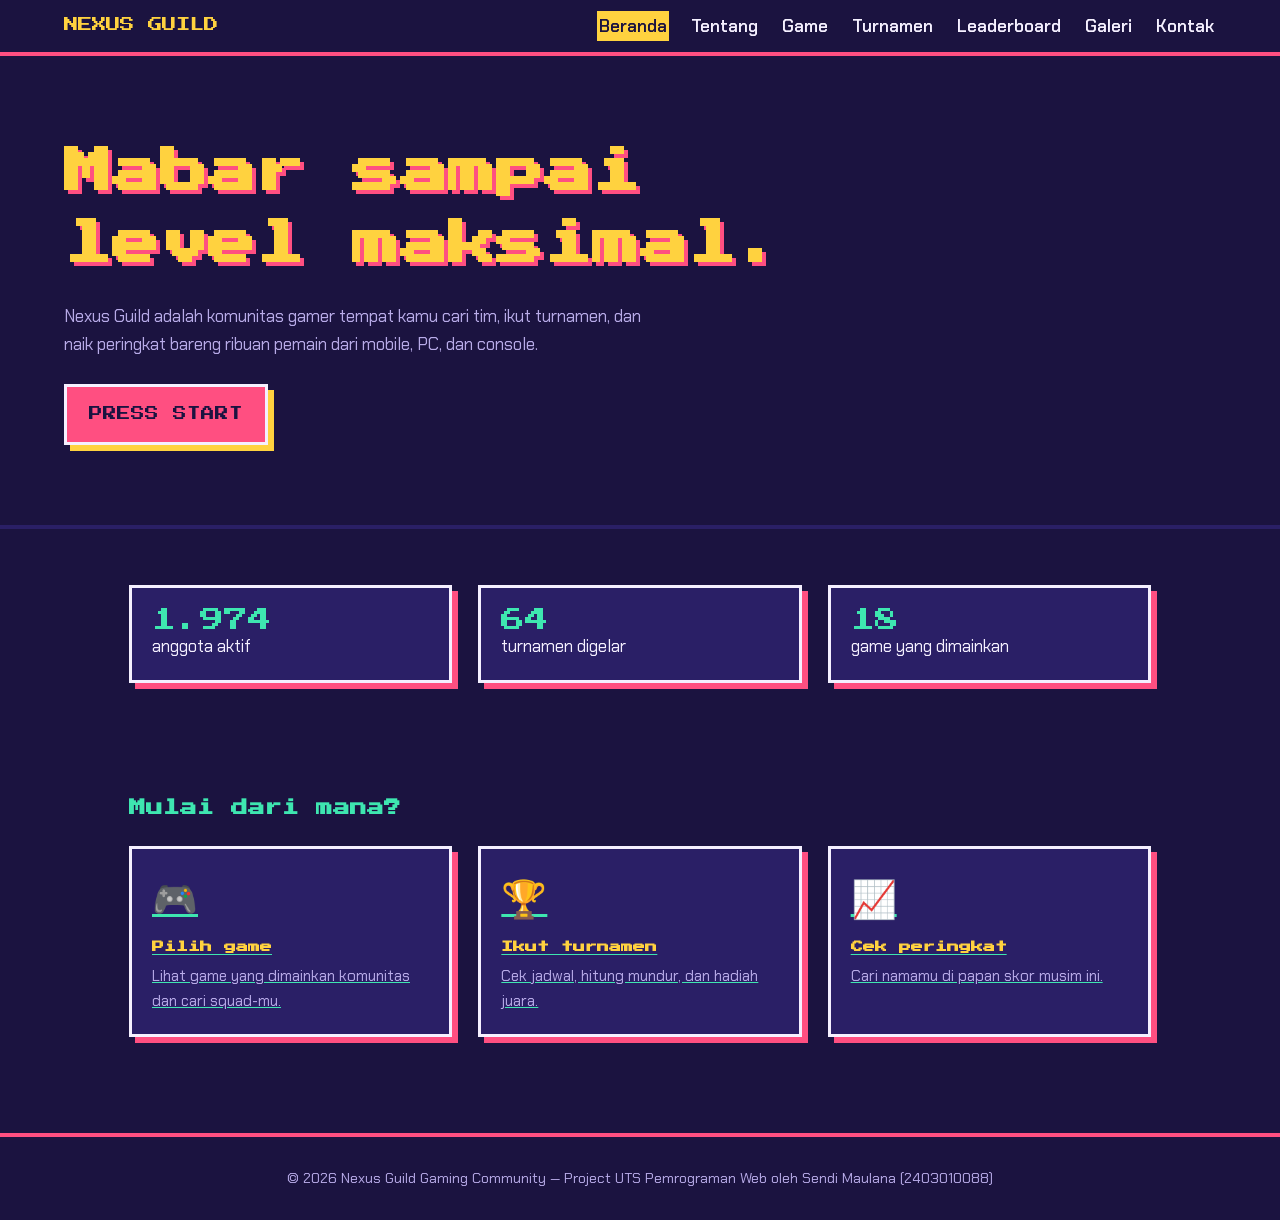
<file: index.html>
<!DOCTYPE html>
<html lang="id">
<head>
  <meta charset="UTF-8">
  <meta name="viewport" content="width=device-width, initial-scale=1">
  <meta name="description" content="Nexus Guild adalah komunitas gamer untuk mencari tim, mengikuti turnamen, dan naik peringkat di game mobile, PC, dan console.">
  <title>Beranda | Nexus Guild</title>
  <link rel="stylesheet" href="style.css">
  <link href="https://fonts.googleapis.com/css2?family=Chakra+Petch:wght@500;700&family=Press+Start+2P&display=swap" rel="stylesheet">
  <script src="script.js" defer></script>
</head>
<body>
  <a class="sendi_skip" href="#sendi_main">Lewati ke konten utama</a>
  <header id="sendi_header"></header>

  <main id="sendi_main">
    <section class="sendi_hero">
        <video class="sendi_hero_video" autoplay muted loop playsinline preload="auto">
            <source src="image/hero.mp4" type="video/mp4">
        </video>
      <h1>Mabar sampai<br>level maksimal.</h1>
      <p>Nexus Guild adalah komunitas gamer tempat kamu cari tim, ikut turnamen, dan naik peringkat bareng ribuan pemain dari mobile, PC, dan console.</p>
      <a class="sendi_start sendi_blink" href="kontak.html">PRESS START</a>
    </section>

    <section class="sendi_section">
      <div class="sendi_grid">
        <div class="sendi_card sendi_stat"><strong data-target="2480">2.480</strong>anggota aktif</div>
        <div class="sendi_card sendi_stat"><strong data-target="64">64</strong>turnamen digelar</div>
        <div class="sendi_card sendi_stat"><strong data-target="18">18</strong>game yang dimainkan</div>
      </div>
    </section>

    <section class="sendi_section">
      <h2>Mulai dari mana?</h2>
      <div class="sendi_grid">
        <a class="sendi_card" href="game.html">
          <div class="sendi_ico">🎮</div>
          <h3>Pilih game</h3>
          <p>Lihat game yang dimainkan komunitas dan cari squad-mu.</p>
        </a>
        <a class="sendi_card" href="turnamen.html">
          <div class="sendi_ico">🏆</div>
          <h3>Ikut turnamen</h3>
          <p>Cek jadwal, hitung mundur, dan hadiah juara.</p>
        </a>
        <a class="sendi_card" href="leaderboard.html">
          <div class="sendi_ico">📈</div>
          <h3>Cek peringkat</h3>
          <p>Cari namamu di papan skor musim ini.</p>
        </a>
      </div>
    </section>
  </main>

  <footer id="sendi_footer"></footer>
</body>
</html>
</file>
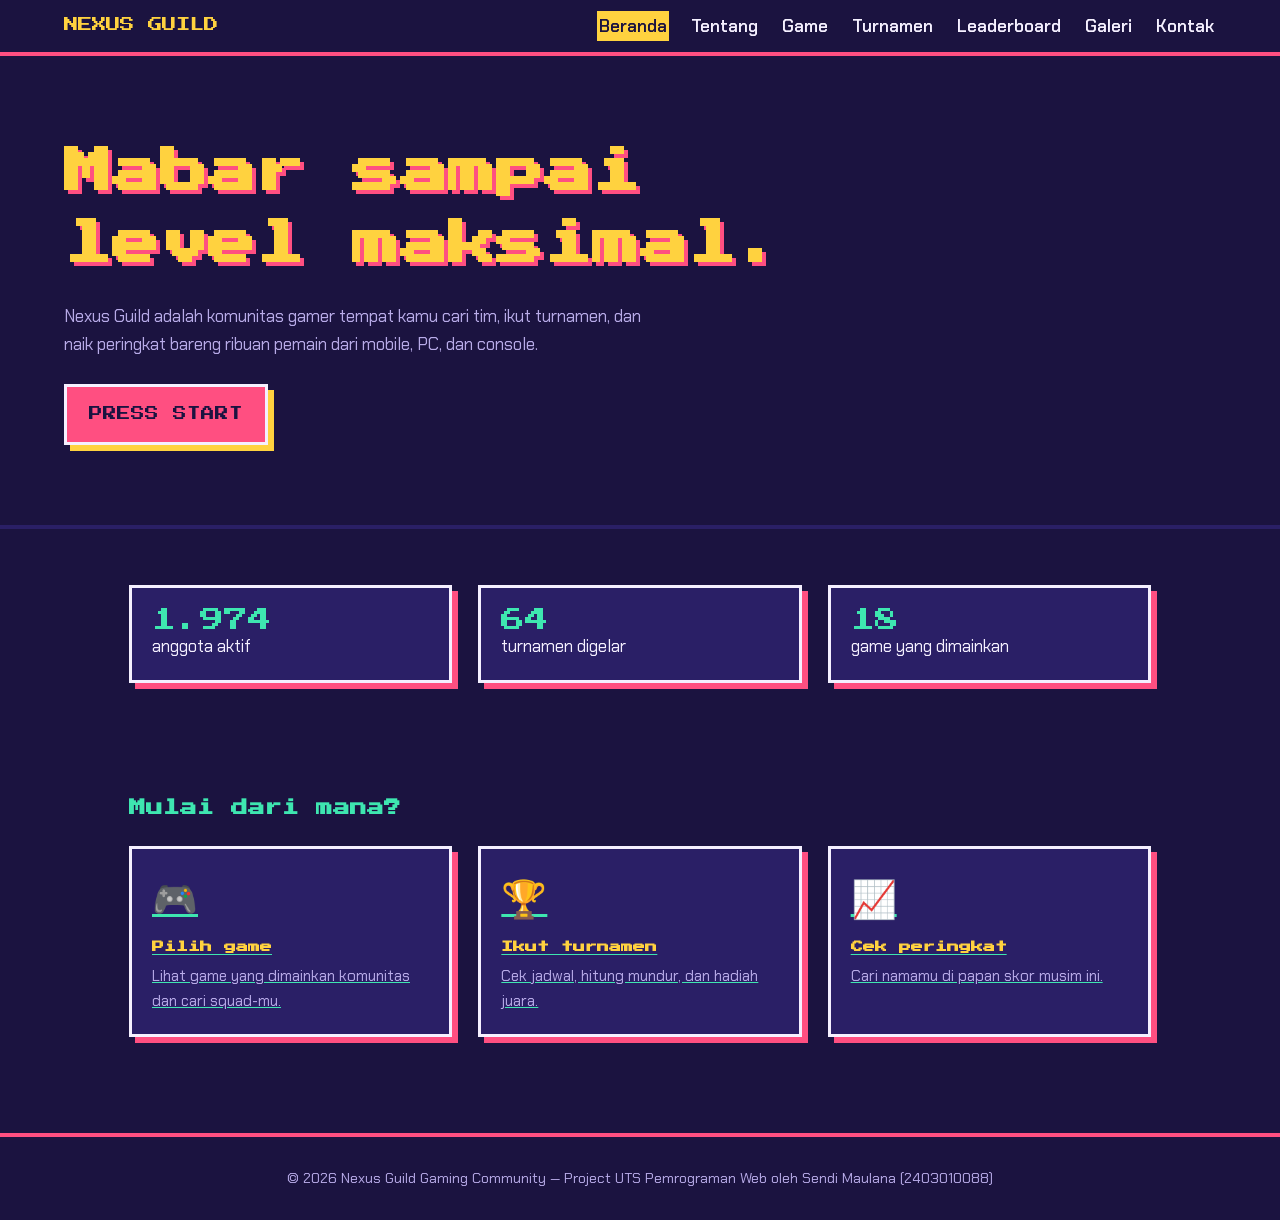
<file: nexus_guild/index.html>
<!DOCTYPE html>
<html lang="id">
<head>
  <meta charset="UTF-8">
  <meta name="viewport" content="width=device-width, initial-scale=1">
  <meta name="description" content="Nexus Guild adalah komunitas gamer untuk mencari tim, mengikuti turnamen, dan naik peringkat di game mobile, PC, dan console.">
  <title>Beranda | Nexus Guild</title>
  <link rel="stylesheet" href="style.css">
  <link href="https://fonts.googleapis.com/css2?family=Chakra+Petch:wght@500;700&family=Press+Start+2P&display=swap" rel="stylesheet">
  <script src="script.js" defer></script>
</head>
<body>
  <a class="sendi_skip" href="#sendi_main">Lewati ke konten utama</a>
  <header id="sendi_header"></header>

  <main id="sendi_main">
    <section class="sendi_hero">
        <video class="sendi_hero_video" autoplay muted loop playsinline preload="auto">
            <source src="../image/hero.mp4" type="video/mp4">
        </video>
      <h1>Mabar sampai<br>level maksimal.</h1>
      <p>Nexus Guild adalah komunitas gamer tempat kamu cari tim, ikut turnamen, dan naik peringkat bareng ribuan pemain dari mobile, PC, dan console.</p>
      <a class="sendi_start sendi_blink" href="kontak.html">PRESS START</a>
    </section>

    <section class="sendi_section">
      <div class="sendi_grid">
        <div class="sendi_card sendi_stat"><strong data-target="2480">2.480</strong>anggota aktif</div>
        <div class="sendi_card sendi_stat"><strong data-target="64">64</strong>turnamen digelar</div>
        <div class="sendi_card sendi_stat"><strong data-target="18">18</strong>game yang dimainkan</div>
      </div>
    </section>

    <section class="sendi_section">
      <h2>Mulai dari mana?</h2>
      <div class="sendi_grid">
        <a class="sendi_card" href="game.html">
          <div class="sendi_ico">🎮</div>
          <h3>Pilih game</h3>
          <p>Lihat game yang dimainkan komunitas dan cari squad-mu.</p>
        </a>
        <a class="sendi_card" href="turnamen.html">
          <div class="sendi_ico">🏆</div>
          <h3>Ikut turnamen</h3>
          <p>Cek jadwal, hitung mundur, dan hadiah juara.</p>
        </a>
        <a class="sendi_card" href="leaderboard.html">
          <div class="sendi_ico">📈</div>
          <h3>Cek peringkat</h3>
          <p>Cari namamu di papan skor musim ini.</p>
        </a>
      </div>
    </section>
  </main>

  <footer id="sendi_footer"></footer>
</body>
</html>
</file>
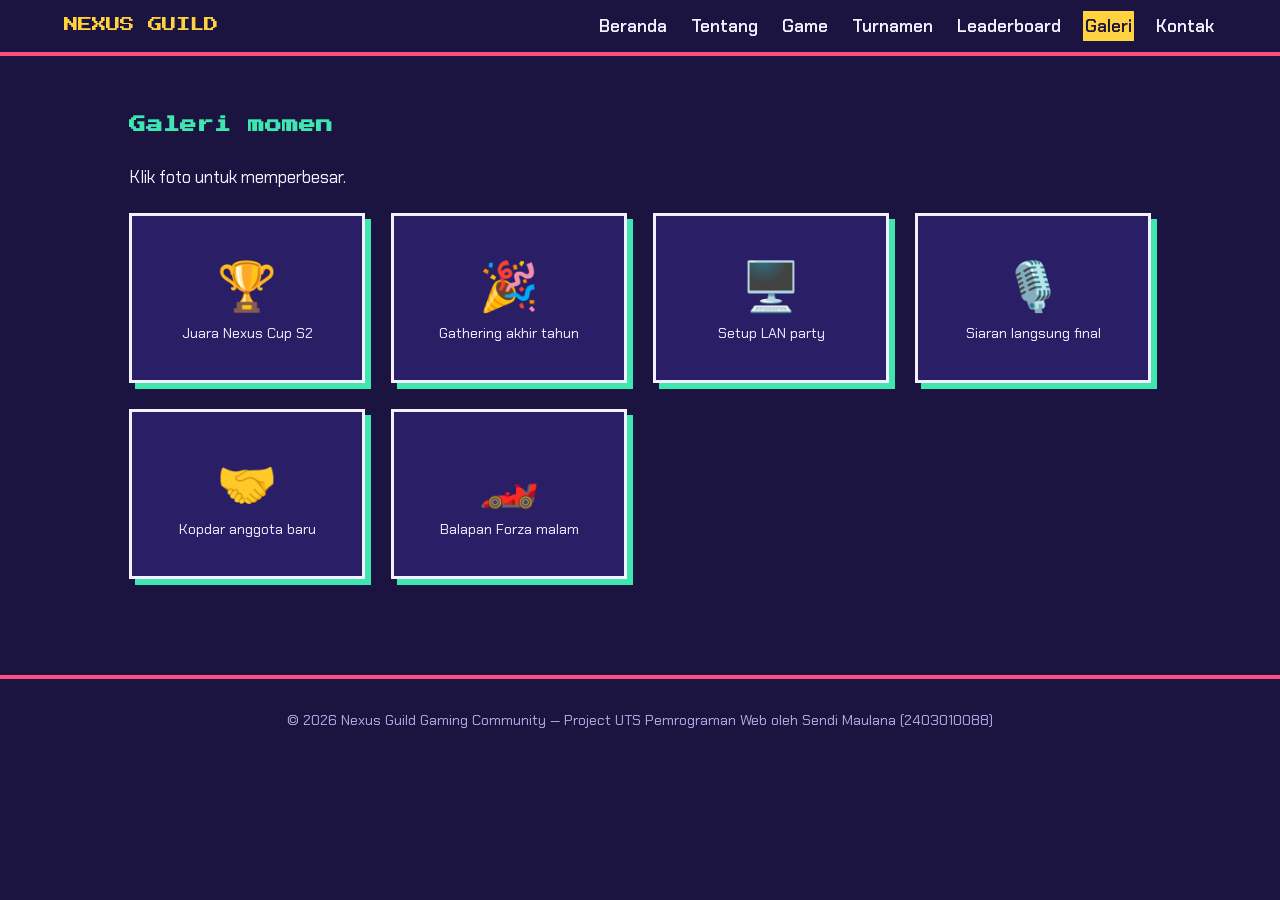
<file: galeri.html>
<!DOCTYPE html>
<html lang="id">
<head>
  <meta charset="UTF-8">
  <meta name="viewport" content="width=device-width, initial-scale=1">
  <meta name="description" content="Galeri momen Nexus Guild: juara Nexus Cup, gathering, LAN party, siaran langsung final, dan kopdar anggota.">
  <title>Galeri | Nexus Guild</title>
  <link rel="stylesheet" href="style.css">
  <link href="https://fonts.googleapis.com/css2?family=Chakra+Petch:wght@500;700&family=Press+Start+2P&display=swap" rel="stylesheet">
  <script src="script.js" defer></script>
</head>
<body>
  <a class="sendi_skip" href="#sendi_main">Lewati ke konten utama</a>
  <header id="sendi_header"></header>

  <main id="sendi_main">
    <section class="sendi_section">
      <h1>Galeri momen</h1>
      <p style="margin-bottom:22px">Klik foto untuk memperbesar.</p>

      <div class="sendi_grid">
        <button class="sendi_tile" type="button">🏆<small>Juara Nexus Cup S2</small></button>
        <button class="sendi_tile" type="button">🎉<small>Gathering akhir tahun</small></button>
        <button class="sendi_tile" type="button">🖥️<small>Setup LAN party</small></button>
        <button class="sendi_tile" type="button">🎙️<small>Siaran langsung final</small></button>
        <button class="sendi_tile" type="button">🤝<small>Kopdar anggota baru</small></button>
        <button class="sendi_tile" type="button">🏎️<small>Balapan Forza malam</small></button>
      </div>
    </section>

    <div id="sendi_lightbox" role="dialog" aria-modal="true" aria-label="Pratinjau foto" aria-hidden="true" tabindex="-1"></div>
  </main>

  <footer id="sendi_footer"></footer>
</body>
</html>
</file>
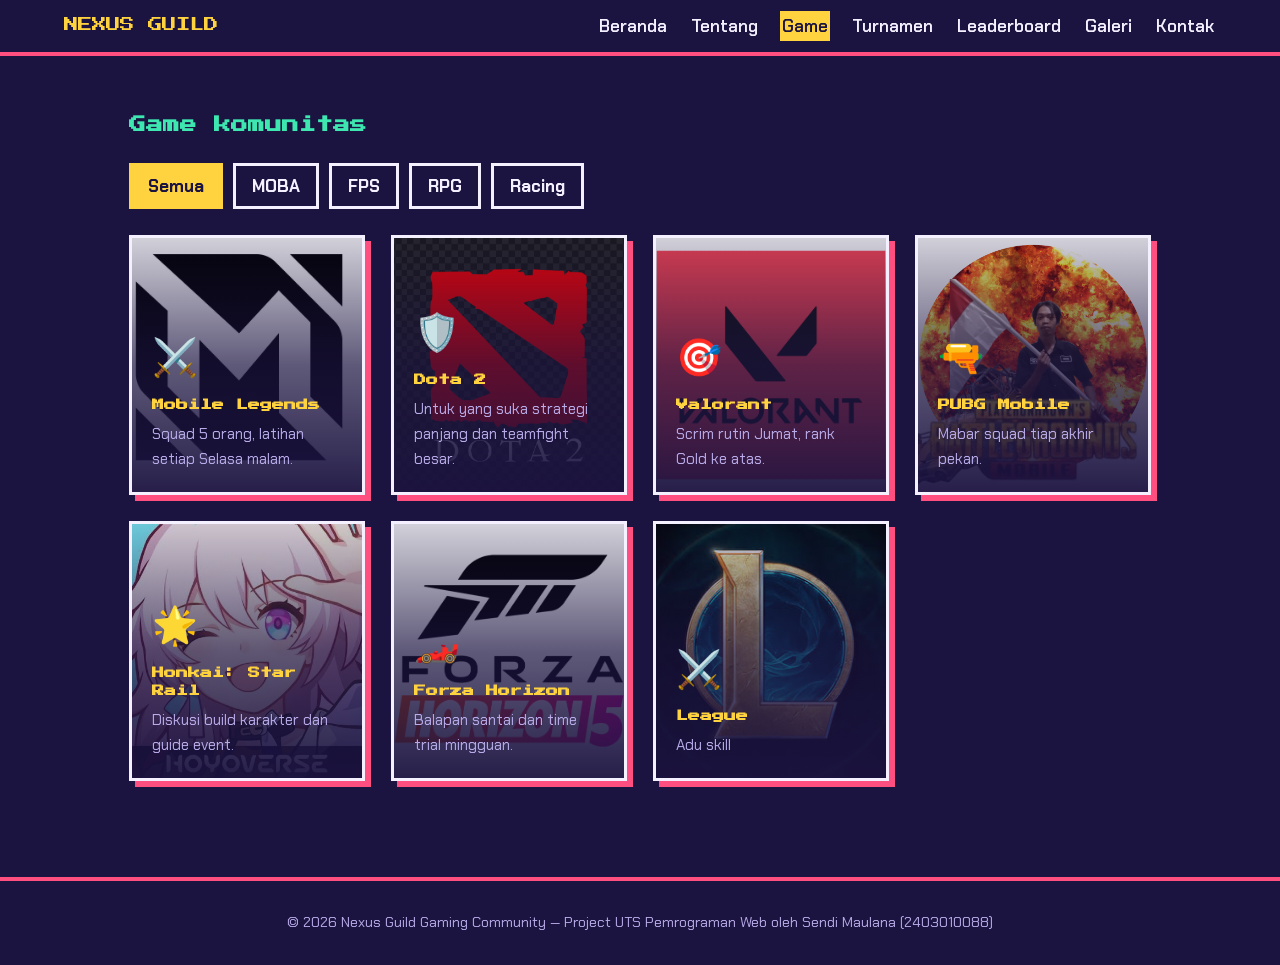
<file: game.html>
<!DOCTYPE html>
<html lang="id">
<head>
  <meta charset="UTF-8">
  <meta name="viewport" content="width=device-width, initial-scale=1">
  <meta name="description" content="Daftar game komunitas Nexus Guild: Mobile Legends, Dota 2, Valorant, PUBG Mobile, Honkai: Star Rail, dan Forza Horizon.">
  <title>Game | Nexus Guild</title>
  <link rel="stylesheet" href="style.css">
  <link href="https://fonts.googleapis.com/css2?family=Chakra+Petch:wght@500;700&family=Press+Start+2P&display=swap" rel="stylesheet">
  <script src="script.js" defer></script>
</head>
<body>
  <a class="sendi_skip" href="#sendi_main">Lewati ke konten utama</a>
  <header id="sendi_header"></header>

  <main id="sendi_main">
    <section class="sendi_section">
      <h1>Game komunitas</h1>

      <div class="sendi_filter" role="group" aria-label="Filter genre game">
        <button class="sendi_fbtn sendi_on" type="button" data-f="all" aria-pressed="true">Semua</button>
        <button class="sendi_fbtn" type="button" data-f="MOBA" aria-pressed="false">MOBA</button>
        <button class="sendi_fbtn" type="button" data-f="FPS" aria-pressed="false">FPS</button>
        <button class="sendi_fbtn" type="button" data-f="RPG" aria-pressed="false">RPG</button>
        <button class="sendi_fbtn" type="button" data-f="Racing" aria-pressed="false">Racing</button>
      </div>

      <div class="sendi_grid">
        <div class="sendi_card sendi_photo" data-genre="MOBA" style="--photo: url('image/mobile-legends.jpg')">
          <div class="sendi_ico">⚔️</div>
          <h3>Mobile Legends</h3>
          <p>Squad 5 orang, latihan setiap Selasa malam.</p>
        </div>
        <div class="sendi_card sendi_photo" data-genre="MOBA" style="--photo: url('image/DOTA2.png')">
          <div class="sendi_ico">🛡️</div>
          <h3>Dota 2</h3>
          <p>Untuk yang suka strategi panjang dan teamfight besar.</p>
        </div>
        <div class="sendi_card sendi_photo" data-genre="FPS" style="--photo: url('image/valorant-logo-png_seeklogo-379976.png')">
          <div class="sendi_ico">🎯</div>
          <h3>Valorant</h3>
          <p>Scrim rutin Jumat, rank Gold ke atas.</p>
        </div>
        <div class="sendi_card sendi_photo" data-genre="FPS" style="--photo: url('image/PUBG.png')">
          <div class="sendi_ico">🔫</div>
          <h3>PUBG Mobile</h3>
          <p>Mabar squad tiap akhir pekan.</p>
        </div>
        <div class="sendi_card sendi_photo" data-genre="RPG" style="--photo: url('image/HSR.jpg')">
          <div class="sendi_ico">🌟</div>
          <h3>Honkai: Star Rail</h3>
          <p>Diskusi build karakter dan guide event.</p>
        </div>
        <div class="sendi_card sendi_photo" data-genre="Racing" style="--photo: url('image/forza-horizon-5-logo-png_seeklogo-406612.png')">
          <div class="sendi_ico">🏎️</div>
          <h3>Forza Horizon</h3>
          <p>Balapan santai dan time trial mingguan.</p>
        </div>
        <div class="sendi_card sendi_photo" data-genre="MOBA" style="--photo: url('image/LOL.jpg')">
            <div class="sendi_ico">⚔️</div>
            <h3>League</h3>
            <p>Adu skill</p>
        </div>
      </div>
    </section>
  </main>

  <footer id="sendi_footer"></footer>
</body>
</html>
</file>
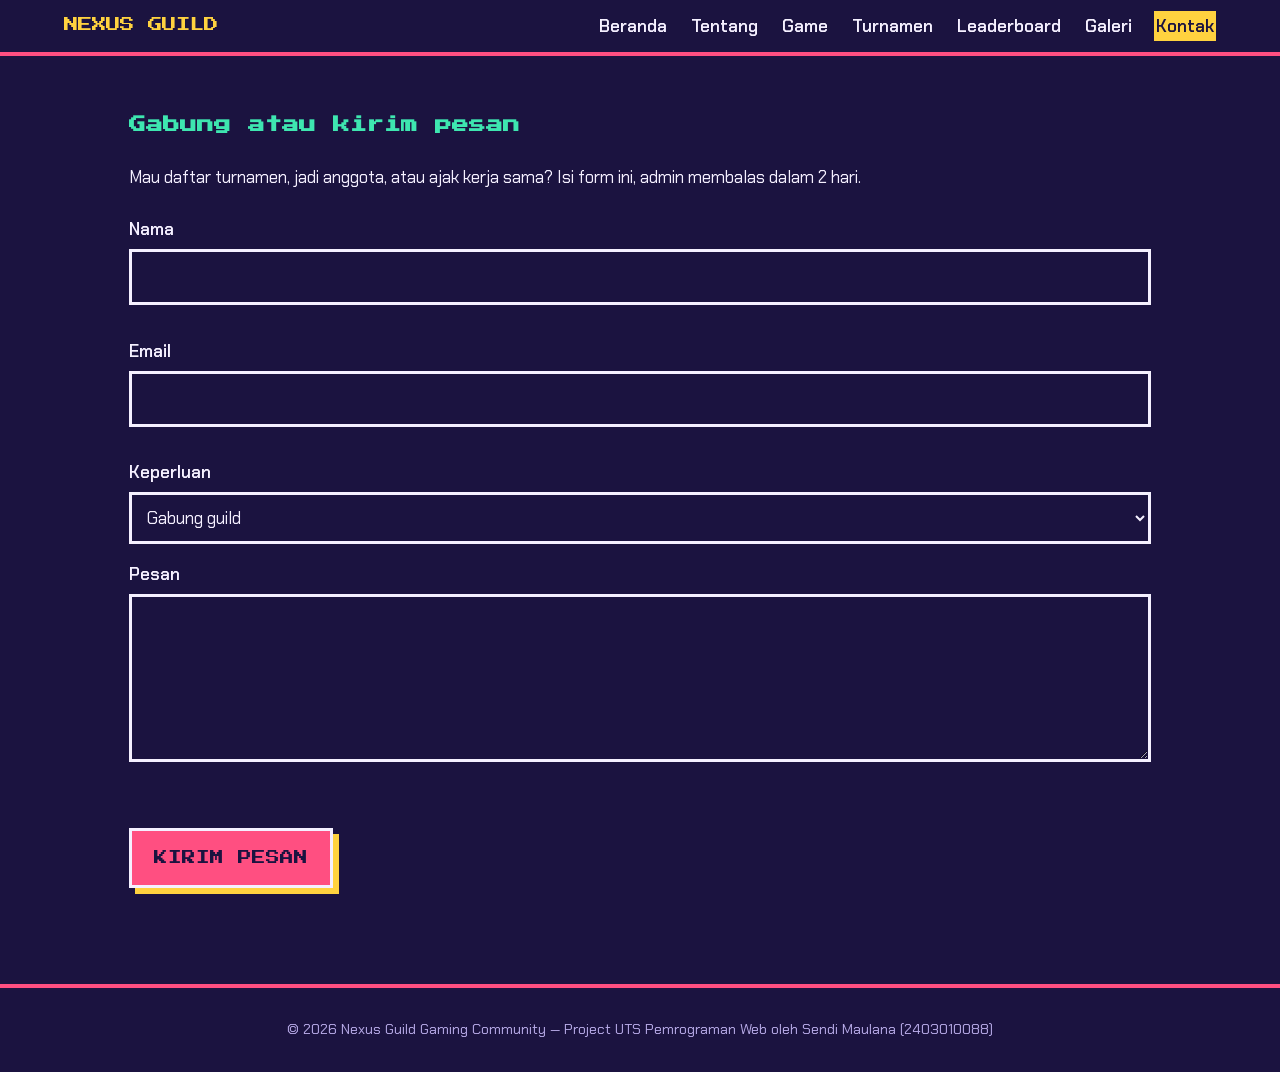
<file: kontak.html>
<!DOCTYPE html>
<html lang="id">
<head>
  <meta charset="UTF-8">
  <meta name="viewport" content="width=device-width, initial-scale=1">
  <meta name="description" content="Gabung Nexus Guild, daftar turnamen, atau ajak kerja sama lewat formulir kontak resmi komunitas.">
  <title>Kontak | Nexus Guild</title>
  <link rel="stylesheet" href="style.css">
  <link href="https://fonts.googleapis.com/css2?family=Chakra+Petch:wght@500;700&family=Press+Start+2P&display=swap" rel="stylesheet">
  <script src="script.js" defer></script>
</head>
<body>
  <a class="sendi_skip" href="#sendi_main">Lewati ke konten utama</a>
  <header id="sendi_header"></header>

  <main id="sendi_main">
    <section class="sendi_section">
      <h1>Gabung atau kirim pesan</h1>
      <p style="margin-bottom:24px">Mau daftar turnamen, jadi anggota, atau ajak kerja sama? Isi form ini, admin membalas dalam 2 hari.</p>

      <form id="sendi_form" novalidate>
        <label for="nama">Nama</label>
        <input class="sendi_input" id="nama" name="nama" type="text" autocomplete="name" required aria-describedby="sendi_err_nama">
        <div class="sendi_err" id="sendi_err_nama" aria-live="polite"></div>

        <label for="email">Email</label>
        <input class="sendi_input" id="email" name="email" type="email" autocomplete="email" required aria-describedby="sendi_err_email">
        <div class="sendi_err" id="sendi_err_email" aria-live="polite"></div>

        <label for="subjek">Keperluan</label>
        <select class="sendi_input" id="subjek" name="subjek">
          <option>Gabung guild</option>
          <option>Daftar turnamen</option>
          <option>Kerja sama</option>
        </select>

        <label for="pesan">Pesan</label>
        <textarea class="sendi_input" id="pesan" name="pesan" rows="5" required aria-describedby="sendi_err_pesan"></textarea>
        <div class="sendi_err" id="sendi_err_pesan" aria-live="polite"></div>

        <button class="sendi_start" type="submit">KIRIM PESAN</button>
        <div class="sendi_ok" id="sendi_ok" role="status" hidden></div>
      </form>
    </section>
  </main>

  <footer id="sendi_footer"></footer>
</body>
</html>
</file>
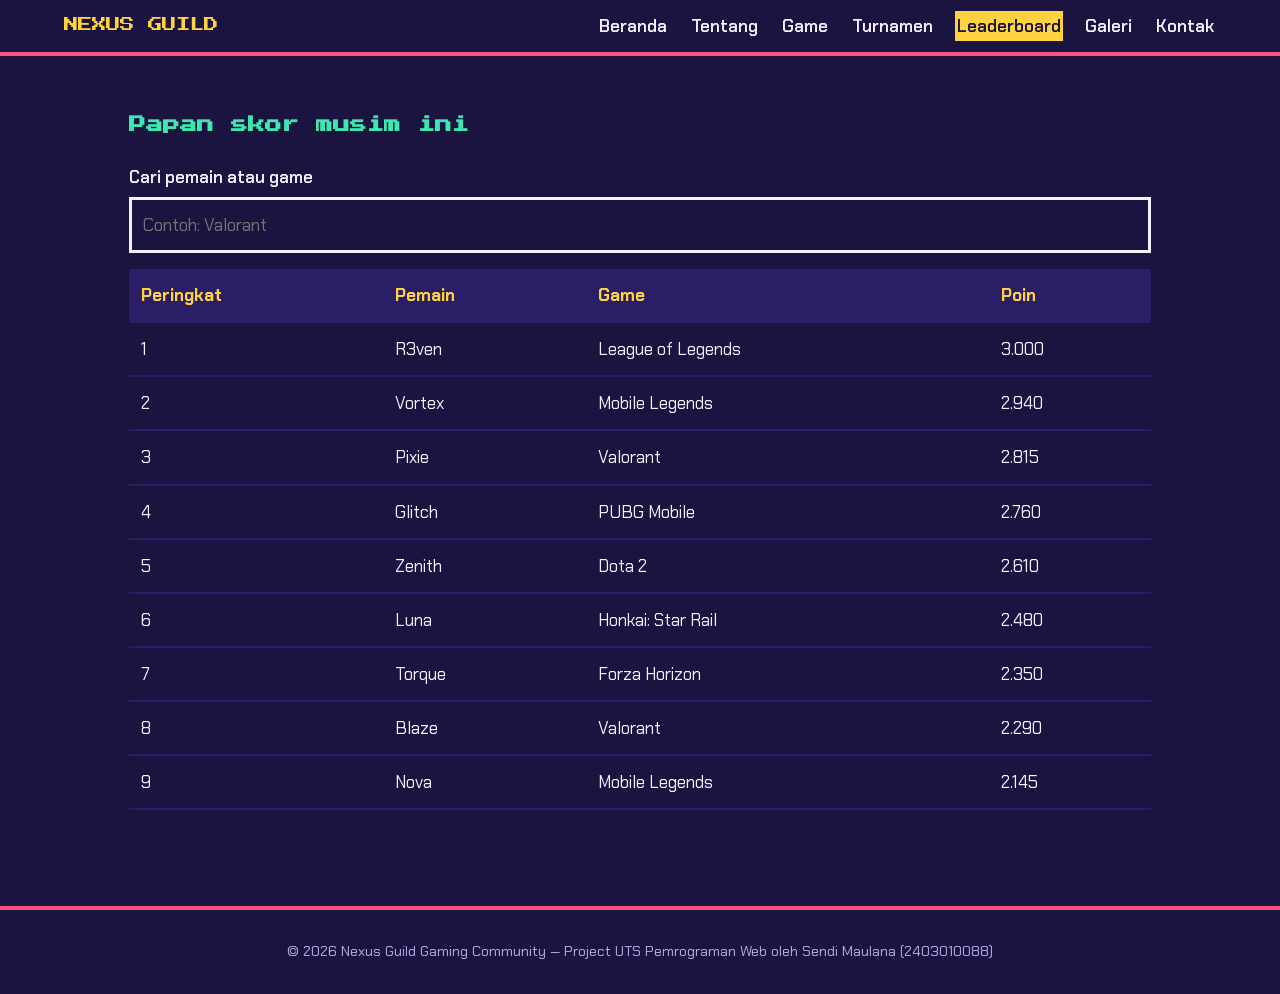
<file: leaderboard.html>
<!DOCTYPE html>
<html lang="id">
<head>
  <meta charset="UTF-8">
  <meta name="viewport" content="width=device-width, initial-scale=1">
  <meta name="description" content="Papan skor Nexus Guild musim ini. Cari nama pemain atau game favoritmu di leaderboard.">
  <title>Leaderboard | Nexus Guild</title>
  <link rel="stylesheet" href="style.css">
  <link href="https://fonts.googleapis.com/css2?family=Chakra+Petch:wght@500;700&family=Press+Start+2P&display=swap" rel="stylesheet">
  <script src="script.js" defer></script>
</head>
<body>
  <a class="sendi_skip" href="#sendi_main">Lewati ke konten utama</a>
  <header id="sendi_header"></header>

  <main id="sendi_main">
    <section class="sendi_section">
      <h1>Papan skor musim ini</h1>

      <label for="sendi_search">Cari pemain atau game</label>
      <input class="sendi_input" id="sendi_search" type="search" placeholder="Contoh: Valorant">

      <div class="sendi_wrap">
        <table id="sendi_table">
          <caption class="sendi_sr">Peringkat pemain Nexus Guild musim ini</caption>
          <thead>
            <tr>
              <th scope="col">Peringkat</th>
              <th scope="col">Pemain</th>
              <th scope="col">Game</th>
              <th scope="col">Poin</th>
            </tr>
          </thead>
          <tbody>
            <tr>
              <td>1</td>
              <td>R3ven</td>
              <td>League of Legends</td>
              <td>3.000</td>
            </tr>
            <tr>
              <td>2</td>
              <td>Vortex</td>
              <td>Mobile Legends</td>
              <td>2.940</td>
            </tr>
            <tr>
              <td>3</td>
              <td>Pixie</td>
              <td>Valorant</td>
              <td>2.815</td>
            </tr>
            <tr>
              <td>4</td>
              <td>Glitch</td>
              <td>PUBG Mobile</td>
              <td>2.760</td>
            </tr>
            <tr>
              <td>5</td>
              <td>Zenith</td>
              <td>Dota 2</td>
              <td>2.610</td>
            </tr>
            <tr>
              <td>6</td>
              <td>Luna</td>
              <td>Honkai: Star Rail</td>
              <td>2.480</td>
            </tr>
            <tr>
              <td>7</td>
              <td>Torque</td>
              <td>Forza Horizon</td>
              <td>2.350</td>
            </tr>
            <tr>
              <td>8</td>
              <td>Blaze</td>
              <td>Valorant</td>
              <td>2.290</td>
            </tr>
            <tr>
              <td>9</td>
              <td>Nova</td>
              <td>Mobile Legends</td>
              <td>2.145</td>
            </tr>
          </tbody>
        </table>
      </div>
    </section>
  </main>

  <footer id="sendi_footer"></footer>
</body>
</html>
</file>
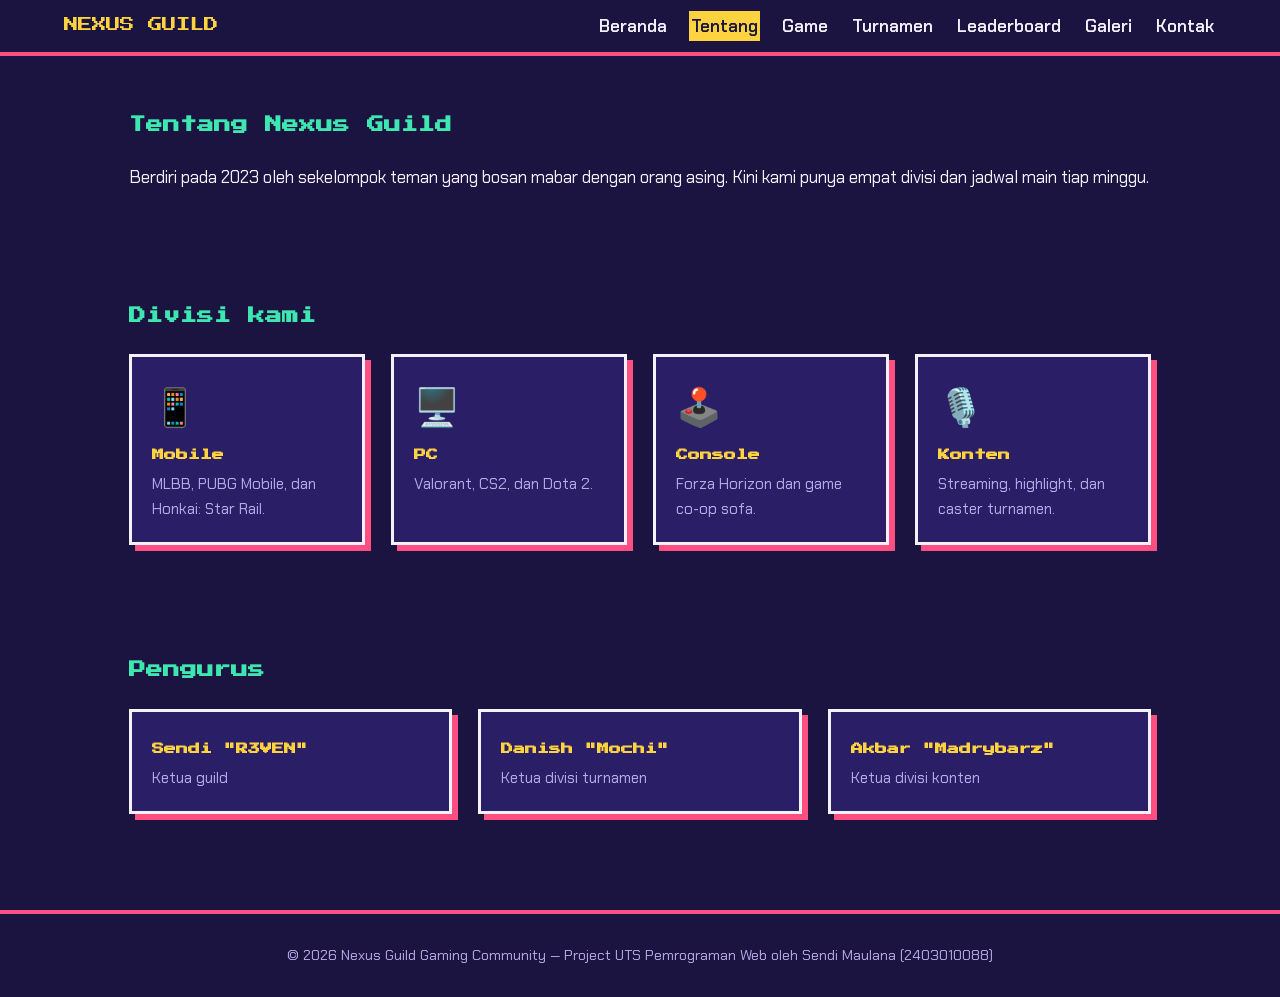
<file: tentang.html>
<!DOCTYPE html>
<html lang="id">
<head>
  <meta charset="UTF-8">
  <meta name="viewport" content="width=device-width, initial-scale=1">
  <meta name="description" content="Kenali Nexus Guild: sejarah komunitas, empat divisi, dan pengurus yang mengelola guild.">
  <title>Tentang | Nexus Guild</title>
  <link rel="stylesheet" href="style.css">
  <link href="https://fonts.googleapis.com/css2?family=Chakra+Petch:wght@500;700&family=Press+Start+2P&display=swap" rel="stylesheet">
  <script src="script.js" defer></script>
</head>
<body>
  <a class="sendi_skip" href="#sendi_main">Lewati ke konten utama</a>
  <header id="sendi_header"></header>

  <main id="sendi_main">
    <section class="sendi_section">
      <h1>Tentang Nexus Guild</h1>
      <p>Berdiri pada 2023 oleh sekelompok teman yang bosan mabar dengan orang asing. Kini kami punya empat divisi dan jadwal main tiap minggu.</p>
    </section>

    <section class="sendi_section">
      <h2>Divisi kami</h2>
      <div class="sendi_grid">
        <div class="sendi_card">
          <div class="sendi_ico">📱</div>
          <h3>Mobile</h3>
          <p>MLBB, PUBG Mobile, dan Honkai: Star Rail.</p>
        </div>
        <div class="sendi_card">
          <div class="sendi_ico">🖥️</div>
          <h3>PC</h3>
          <p>Valorant, CS2, dan Dota 2.</p>
        </div>
        <div class="sendi_card">
          <div class="sendi_ico">🕹️</div>
          <h3>Console</h3>
          <p>Forza Horizon dan game co-op sofa.</p>
        </div>
        <div class="sendi_card">
          <div class="sendi_ico">🎙️</div>
          <h3>Konten</h3>
          <p>Streaming, highlight, dan caster turnamen.</p>
        </div>
      </div>
    </section>

    <section class="sendi_section">
      <h2>Pengurus</h2>
      <div class="sendi_grid">
        <div class="sendi_card">
          <h3>Sendi "R3VEN"</h3>
          <p>Ketua guild</p>
        </div>
        <div class="sendi_card">
          <h3>Danish "Mochi"</h3>
          <p>Ketua divisi turnamen</p>
        </div>
        <div class="sendi_card">
          <h3>Akbar "Madrybarz"</h3>
          <p>Ketua divisi konten</p>
        </div>
      </div>
    </section>
  </main>

  <footer id="sendi_footer"></footer>
</body>
</html>
</file>
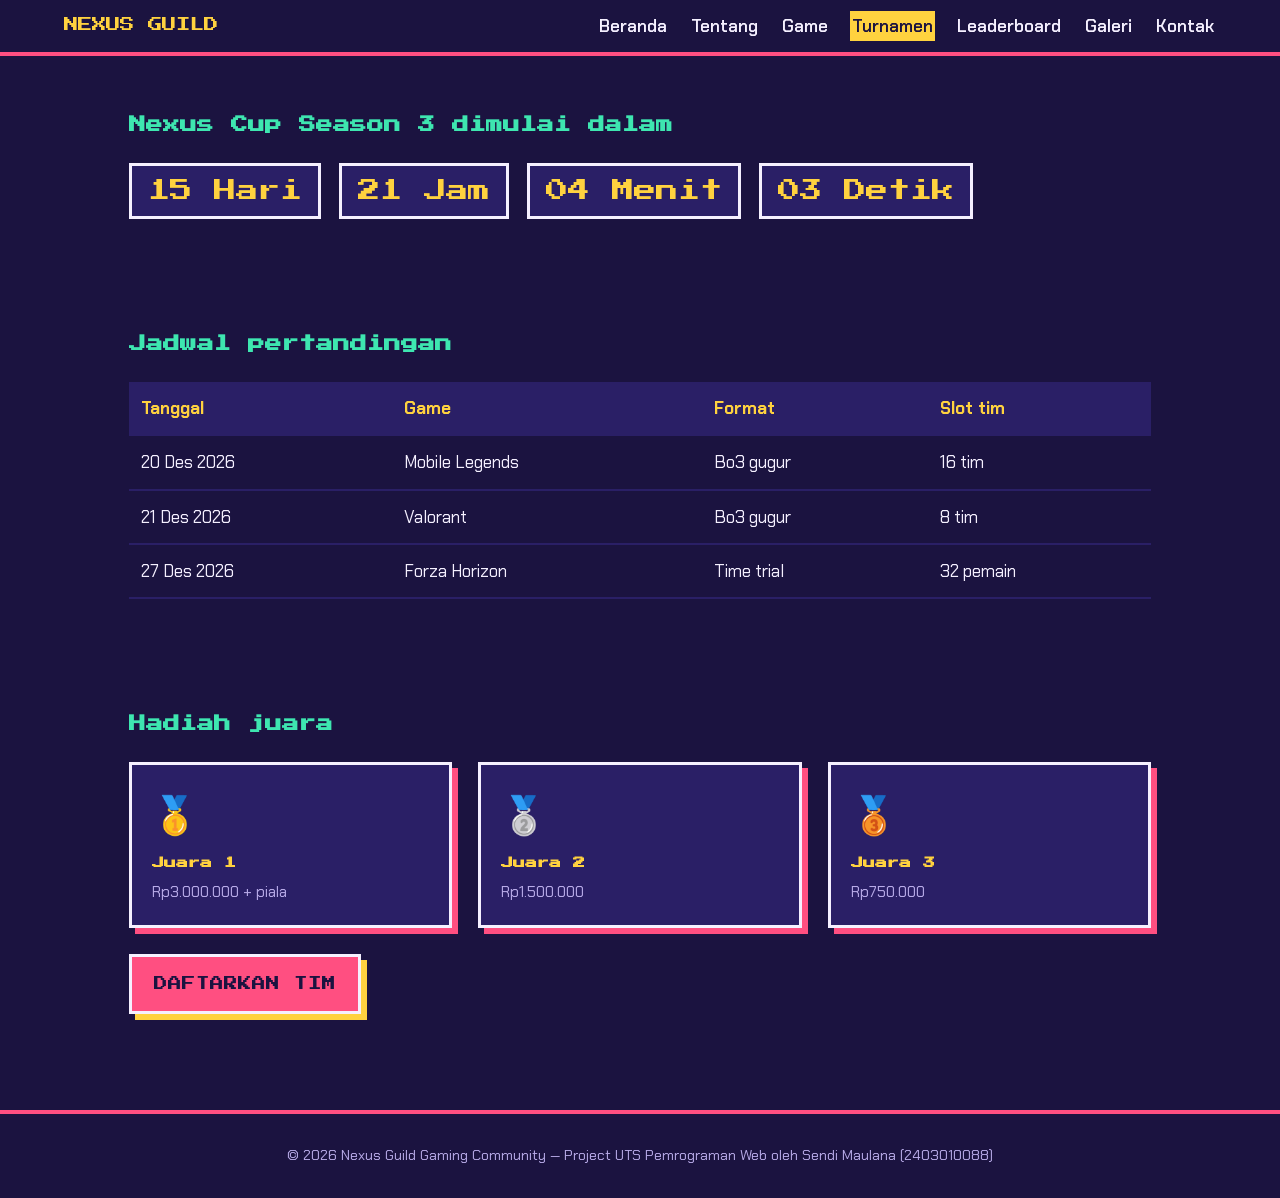
<file: turnamen.html>
<!DOCTYPE html>
<html lang="id">
<head>
  <meta charset="UTF-8">
  <meta name="viewport" content="width=device-width, initial-scale=1">
  <meta name="description" content="Nexus Cup Season 3: hitung mundur, jadwal pertandingan, dan hadiah juara turnamen Nexus Guild.">
  <title>Turnamen | Nexus Guild</title>
  <link rel="stylesheet" href="style.css">
  <link href="https://fonts.googleapis.com/css2?family=Chakra+Petch:wght@500;700&family=Press+Start+2P&display=swap" rel="stylesheet">
  <script src="script.js" defer></script>
</head>
<body>
  <a class="sendi_skip" href="#sendi_main">Lewati ke konten utama</a>
  <header id="sendi_header"></header>

  <main id="sendi_main">
    <section class="sendi_section">
      <h1>Nexus Cup Season 3 dimulai dalam</h1>
      <div class="sendi_count" id="sendi_countdown">
        <span>20 Desember 2026, 19.00 WIB</span>
      </div>
    </section>

    <section class="sendi_section">
      <h2>Jadwal pertandingan</h2>
      <div class="sendi_wrap">
        <table>
          <caption class="sendi_sr">Jadwal pertandingan Nexus Cup Season 3</caption>
          <thead>
            <tr>
              <th scope="col">Tanggal</th>
              <th scope="col">Game</th>
              <th scope="col">Format</th>
              <th scope="col">Slot tim</th>
            </tr>
          </thead>
          <tbody>
            <tr>
              <td>20 Des 2026</td>
              <td>Mobile Legends</td>
              <td>Bo3 gugur</td>
              <td>16 tim</td>
            </tr>
            <tr>
              <td>21 Des 2026</td>
              <td>Valorant</td>
              <td>Bo3 gugur</td>
              <td>8 tim</td>
            </tr>
            <tr>
              <td>27 Des 2026</td>
              <td>Forza Horizon</td>
              <td>Time trial</td>
              <td>32 pemain</td>
            </tr>
          </tbody>
        </table>
      </div>
    </section>

    <section class="sendi_section">
      <h2>Hadiah juara</h2>
      <div class="sendi_grid">
        <div class="sendi_card">
          <div class="sendi_ico">🥇</div>
          <h3>Juara 1</h3>
          <p>Rp3.000.000 + piala</p>
        </div>
        <div class="sendi_card">
          <div class="sendi_ico">🥈</div>
          <h3>Juara 2</h3>
          <p>Rp1.500.000</p>
        </div>
        <div class="sendi_card">
          <div class="sendi_ico">🥉</div>
          <h3>Juara 3</h3>
          <p>Rp750.000</p>
        </div>
      </div>
      <a class="sendi_start" href="kontak.html">DAFTARKAN TIM</a>
    </section>
  </main>

  <footer id="sendi_footer"></footer>
</body>
</html>
</file>
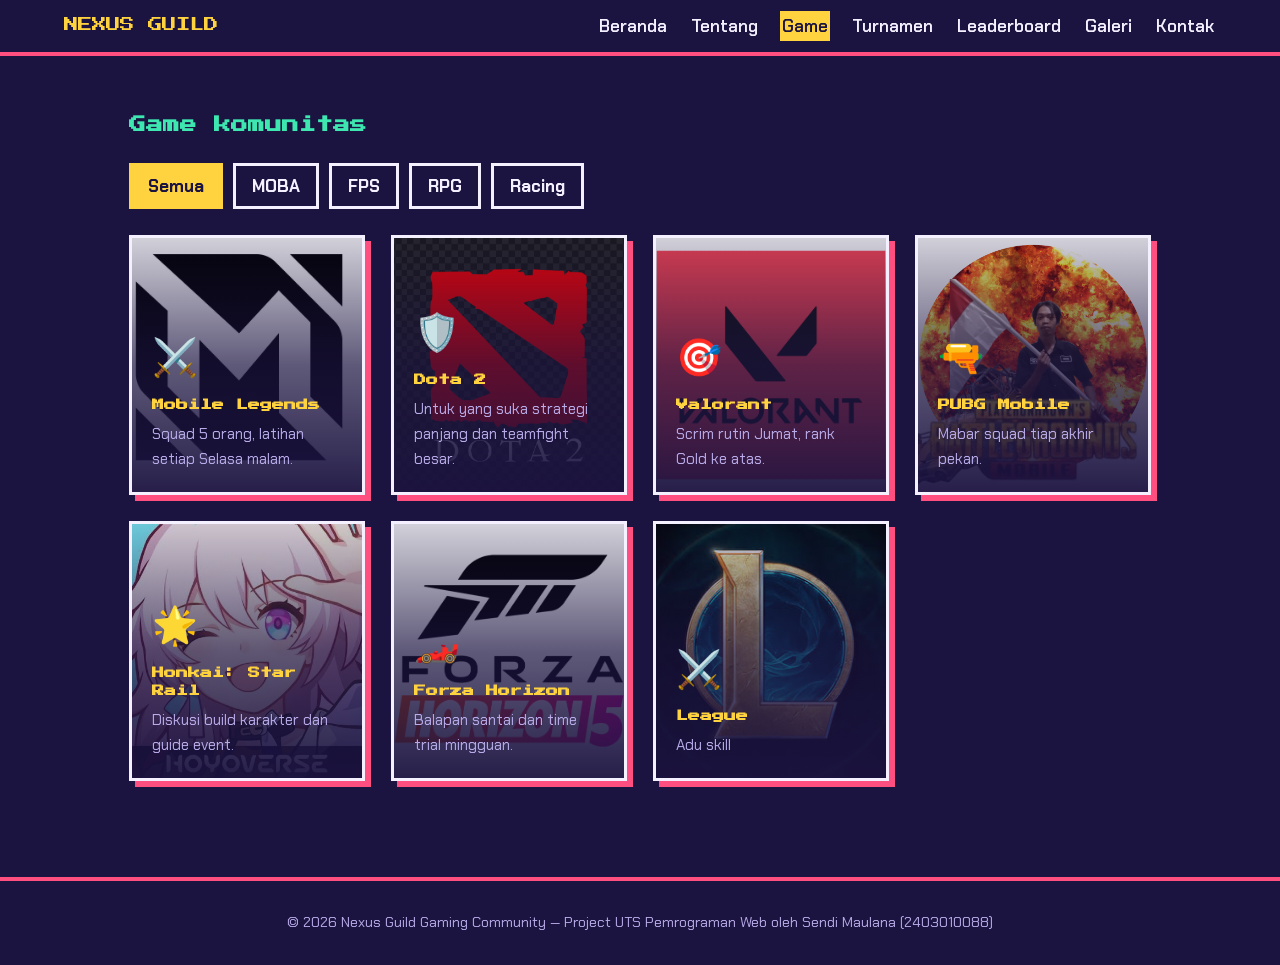
<file: nexus_guild/game.html>
<!DOCTYPE html>
<html lang="id">
<head>
  <meta charset="UTF-8">
  <meta name="viewport" content="width=device-width, initial-scale=1">
  <meta name="description" content="Daftar game komunitas Nexus Guild: Mobile Legends, Dota 2, Valorant, PUBG Mobile, Honkai: Star Rail, dan Forza Horizon.">
  <title>Game | Nexus Guild</title>
  <link rel="stylesheet" href="style.css">
  <link href="https://fonts.googleapis.com/css2?family=Chakra+Petch:wght@500;700&family=Press+Start+2P&display=swap" rel="stylesheet">
  <script src="script.js" defer></script>
</head>
<body>
  <a class="sendi_skip" href="#sendi_main">Lewati ke konten utama</a>
  <header id="sendi_header"></header>

  <main id="sendi_main">
    <section class="sendi_section">
      <h1>Game komunitas</h1>

      <div class="sendi_filter" role="group" aria-label="Filter genre game">
        <button class="sendi_fbtn sendi_on" type="button" data-f="all" aria-pressed="true">Semua</button>
        <button class="sendi_fbtn" type="button" data-f="MOBA" aria-pressed="false">MOBA</button>
        <button class="sendi_fbtn" type="button" data-f="FPS" aria-pressed="false">FPS</button>
        <button class="sendi_fbtn" type="button" data-f="RPG" aria-pressed="false">RPG</button>
        <button class="sendi_fbtn" type="button" data-f="Racing" aria-pressed="false">Racing</button>
      </div>

      <div class="sendi_grid">
        <div class="sendi_card sendi_photo" data-genre="MOBA" style="--photo: url('../image/mobile-legends.jpg')">
          <div class="sendi_ico">⚔️</div>
          <h3>Mobile Legends</h3>
          <p>Squad 5 orang, latihan setiap Selasa malam.</p>
        </div>
        <div class="sendi_card sendi_photo" data-genre="MOBA" style="--photo: url('../image/DOTA2.png')">
          <div class="sendi_ico">🛡️</div>
          <h3>Dota 2</h3>
          <p>Untuk yang suka strategi panjang dan teamfight besar.</p>
        </div>
        <div class="sendi_card sendi_photo" data-genre="FPS" style="--photo: url('../image/valorant-logo-png_seeklogo-379976.png')">
          <div class="sendi_ico">🎯</div>
          <h3>Valorant</h3>
          <p>Scrim rutin Jumat, rank Gold ke atas.</p>
        </div>
        <div class="sendi_card sendi_photo" data-genre="FPS" style="--photo: url('../image/PUBG.png')">
          <div class="sendi_ico">🔫</div>
          <h3>PUBG Mobile</h3>
          <p>Mabar squad tiap akhir pekan.</p>
        </div>
        <div class="sendi_card sendi_photo" data-genre="RPG" style="--photo: url('HSR.jpg')">
          <div class="sendi_ico">🌟</div>
          <h3>Honkai: Star Rail</h3>
          <p>Diskusi build karakter dan guide event.</p>
        </div>
        <div class="sendi_card sendi_photo" data-genre="Racing" style="--photo: url('../image/forza-horizon-5-logo-png_seeklogo-406612.png')">
          <div class="sendi_ico">🏎️</div>
          <h3>Forza Horizon</h3>
          <p>Balapan santai dan time trial mingguan.</p>
        </div>
        <div class="sendi_card sendi_photo" data-genre="MOBA" style="--photo: url('../image/LOL.jpg')">
            <div class="sendi_ico">⚔️</div>
            <h3>League</h3>
            <p>Adu skill</p>
        </div>
      </div>
    </section>
  </main>

  <footer id="sendi_footer"></footer>
</body>
</html>
</file>
<file: style.css>
/* ============================================================
   Nexus Guild - stylesheet utama
   Project UTS Pemrograman Web - Sendi Maulana (2403010088)
   ============================================================ */

:root {
  --bg: #1b1340;
  --pn: #2a1f66;
  --ink: #f5f0ff;
  --mut: #b8abe8;
  --hot: #ff4f81;
  --gold: #ffd23f;
  --mint: #3ee6b0;
}

* {
  box-sizing: border-box;
  margin: 0;
  padding: 0;
}

[hidden] {
  display: none !important;
}

body {
  font-family: 'Chakra Petch', 'Segoe UI', sans-serif;
  background: var(--bg);
  color: var(--ink);
  font-size: 17px;
  line-height: 1.65;
}

body.sendi_locked {
  overflow: hidden;
}

h1,
h2,
h3,
.sendi_logo {
  font-family: 'Press Start 2P', 'Courier New', monospace;
  line-height: 1.5;
}

a {
  color: var(--mint);
}

a:focus-visible,
button:focus-visible,
input:focus-visible,
select:focus-visible,
textarea:focus-visible {
  outline: 3px solid var(--gold);
  outline-offset: 2px;
}

/* Tautan "lewati ke konten" untuk pengguna keyboard/screen reader */
.sendi_skip {
  position: absolute;
  left: 50%;
  top: -100px;
  transform: translateX(-50%);
  z-index: 30;
  background: var(--gold);
  color: var(--bg);
  font-weight: 700;
  padding: 10px 18px;
  text-decoration: none;
  border: 3px solid var(--bg);
}

.sendi_skip:focus {
  top: 8px;
}

/* Hanya untuk screen reader */
.sendi_sr {
  position: absolute;
  width: 1px;
  height: 1px;
  padding: 0;
  margin: -1px;
  overflow: hidden;
  clip: rect(0 0 0 0);
  white-space: nowrap;
  border: 0;
}

/* ---------------- Header & navigasi ---------------- */

#sendi_header {
  position: sticky;
  top: 0;
  z-index: 9;
  background: var(--bg);
  border-bottom: 4px solid var(--hot);
  display: flex;
  justify-content: space-between;
  align-items: center;
  padding: 12px 5%;
}

.sendi_logo {
  font-size: .9rem;
  color: var(--gold);
  text-decoration: none;
  white-space: nowrap;
}

.sendi_menu {
  display: flex;
  gap: 20px;
  list-style: none;
}

.sendi_menu a {
  color: var(--ink);
  text-decoration: none;
  font-weight: 600;
  padding: 4px 2px;
  white-space: nowrap;
}

.sendi_menu a:hover,
.sendi_menu a.sendi_active {
  color: var(--bg);
  background: var(--gold);
}

.sendi_burger {
  display: none;
  background: var(--pn);
  border: 3px solid var(--ink);
  color: var(--ink);
  font-size: 1.5rem;
  padding: 0 10px;
  cursor: pointer;
}

/* ---------------- Hero beranda ---------------- */

.sendi_hero {
  position: relative;
  overflow: hidden;
  isolation: isolate;
  background: var(--bg);
  padding: 80px 5%;
  border-bottom: 4px solid var(--pn);
}

/* Video latar: memenuhi seluruh hero, dipotong rapi (cover) tanpa gepeng */
.sendi_hero_video {
  position: absolute;
  inset: 0;
  width: 100%;
  height: 100%;
  object-fit: cover;
  /* Fokus ke bagian atas video agar subjek tidak terpotong di hero */
  object-position: center top;
  z-index: -2;
}

/* Lapisan gelap agar teks tetap terbaca di atas video */
.sendi_hero::before {
  content: "";
  position: absolute;
  inset: 0;
  background: linear-gradient(90deg, rgba(27, 19, 64, .88) 0%, rgba(27, 19, 64, .6) 55%, rgba(27, 19, 64, .3) 100%);
  z-index: -1;
}

.sendi_hero h1 {
  font-size: clamp(1.4rem, 5vw, 3rem);
  color: var(--gold);
  text-shadow: 4px 4px 0 var(--hot);
  margin-bottom: 22px;
}

.sendi_hero p {
  max-width: 60ch;
  color: var(--mut);
}

.sendi_start {
  display: inline-block;
  margin-top: 26px;
  font: inherit;
  font-family: 'Press Start 2P', monospace;
  font-size: .85rem;
  background: var(--hot);
  color: var(--bg);
  border: 3px solid var(--ink);
  padding: 16px 22px;
  box-shadow: 6px 6px 0 var(--gold);
  text-decoration: none;
  cursor: pointer;
}

.sendi_start:hover {
  transform: translate(3px, 3px);
  box-shadow: 3px 3px 0 var(--gold);
}

.sendi_blink {
  animation: sendi_b 1.1s steps(2) infinite;
}

@keyframes sendi_b {
  50% {
    opacity: .25;
  }
}

@media (prefers-reduced-motion: reduce) {
  .sendi_hero_video {
    display: none;
  }

  .sendi_blink {
    animation: none;
  }

  .sendi_start:hover {
    transform: none;
  }
}

/* ---------------- Bagian umum ---------------- */

.sendi_section {
  padding: 56px 5%;
  max-width: 1150px;
  margin: auto;
}

.sendi_section h1,
.sendi_section h2 {
  font-size: 1.05rem;
  color: var(--mint);
  margin-bottom: 26px;
}

.sendi_grid {
  display: grid;
  grid-template-columns: repeat(auto-fit, minmax(230px, 1fr));
  gap: 26px;
}

.sendi_card {
  background: var(--pn);
  border: 3px solid var(--ink);
  box-shadow: 6px 6px 0 var(--hot);
  padding: 20px;
}

.sendi_card h3 {
  font-size: .75rem;
  color: var(--gold);
  margin: 8px 0;
}

.sendi_card p {
  color: var(--mut);
  font-size: .95rem;
}

.sendi_ico {
  font-size: 2.3rem;
}

/* Kartu dengan foto latar (halaman game).
   Foto diisi lewat variabel --photo di atribut style tiap kartu. */
.sendi_photo {
  min-height: 260px;
  display: flex;
  flex-direction: column;
  justify-content: flex-end;
  background-color: var(--pn);
  background-image:
    linear-gradient(to top, rgba(27, 19, 64, .95) 0%, rgba(27, 19, 64, .7) 50%, rgba(27, 19, 64, .2) 100%),
    var(--photo, none);
  background-size: cover;
  background-position: center;
  background-repeat: no-repeat;
}

.sendi_stat strong {
  display: block;
  font: 1.5rem 'Press Start 2P', monospace;
  color: var(--mint);
}

/* ---------------- Filter game ---------------- */

.sendi_filter {
  display: flex;
  flex-wrap: wrap;
  gap: 10px;
  margin-bottom: 26px;
}

.sendi_fbtn {
  font: inherit;
  font-weight: 700;
  background: none;
  color: var(--ink);
  border: 3px solid var(--ink);
  padding: 6px 16px;
  cursor: pointer;
}

.sendi_fbtn.sendi_on {
  background: var(--gold);
  color: var(--bg);
  border-color: var(--gold);
}

/* ---------------- Hitung mundur ---------------- */

.sendi_count {
  font: 1.4rem 'Press Start 2P', monospace;
  color: var(--gold);
  display: flex;
  gap: 18px;
  flex-wrap: wrap;
}

.sendi_count span {
  background: var(--pn);
  border: 3px solid var(--ink);
  padding: 14px 16px;
}

/* ---------------- Tabel ---------------- */

.sendi_wrap {
  overflow-x: auto;
}

table {
  width: 100%;
  border-collapse: collapse;
}

th,
td {
  padding: 12px;
  text-align: left;
  border-bottom: 2px solid var(--pn);
}

th {
  color: var(--gold);
  background: var(--pn);
}

.sendi_empty td {
  color: var(--mut);
  font-style: italic;
}

/* ---------------- Form ---------------- */

.sendi_input {
  width: 100%;
  padding: 11px;
  margin: 6px 0 16px;
  background: var(--bg);
  color: var(--ink);
  border: 3px solid var(--ink);
  font: inherit;
}

label {
  font-weight: 600;
}

.sendi_err {
  color: var(--hot);
  font-size: .9rem;
  min-height: 1.2em;
  margin-top: -12px;
  margin-bottom: 10px;
}

.sendi_ok {
  background: var(--mint);
  color: var(--bg);
  padding: 14px;
  font-weight: 700;
  margin-top: 16px;
}

/* ---------------- Galeri & lightbox ---------------- */

.sendi_tile {
  height: 170px;
  border: 3px solid var(--ink);
  box-shadow: 6px 6px 0 var(--mint);
  display: flex;
  flex-direction: column;
  align-items: center;
  justify-content: center;
  font-size: 3rem;
  cursor: pointer;
  color: var(--ink);
  font-family: inherit;
  background: var(--pn);
}

.sendi_tile small {
  font-size: .9rem;
  margin-top: 6px;
}

#sendi_lightbox {
  position: fixed;
  inset: 0;
  background: #0009;
  display: none;
  align-items: center;
  justify-content: center;
  z-index: 20;
  font-size: 7rem;
  flex-direction: column;
  cursor: pointer;
}

#sendi_lightbox:focus {
  outline: none;
}

#sendi_lightbox.sendi_show {
  display: flex;
}

#sendi_lightbox small {
  font-size: 1.2rem;
}

#sendi_lightbox .sendi_hint {
  color: var(--mut);
  font-size: .95rem;
  margin-top: 14px;
}

/* ---------------- Footer ---------------- */

#sendi_footer {
  text-align: center;
  padding: 30px 5%;
  margin-top: 40px;
  border-top: 4px solid var(--hot);
  color: var(--mut);
  font-size: .9rem;
}

/* ---------------- Responsif ---------------- */

@media (max-width: 900px) {
  .sendi_burger {
    display: block;
  }

  .sendi_menu {
    display: none;
    position: absolute;
    /* 100% = padding box header; +4px agar tepat di bawah border header */
    top: calc(100% + 4px);
    left: 0;
    right: 0;
    flex-direction: column;
    background: var(--bg);
    padding: 16px 5%;
    gap: 8px;
    border-bottom: 4px solid var(--hot);
  }

  .sendi_menu.sendi_open {
    display: flex;
  }

  .sendi_hero {
    padding: 50px 5%;
  }

  .sendi_hero::before {
    background: rgba(27, 19, 64, .75);
  }
}
</file>
<file: nexus_guild/style.css>
/* ============================================================
   Nexus Guild - stylesheet utama
   Project UTS Pemrograman Web - Sendi Maulana (2403010088)
   ============================================================ */

:root {
  --bg: #1b1340;
  --pn: #2a1f66;
  --ink: #f5f0ff;
  --mut: #b8abe8;
  --hot: #ff4f81;
  --gold: #ffd23f;
  --mint: #3ee6b0;
}

* {
  box-sizing: border-box;
  margin: 0;
  padding: 0;
}

[hidden] {
  display: none !important;
}

body {
  font-family: 'Chakra Petch', 'Segoe UI', sans-serif;
  background: var(--bg);
  color: var(--ink);
  font-size: 17px;
  line-height: 1.65;
}

body.sendi_locked {
  overflow: hidden;
}

h1,
h2,
h3,
.sendi_logo {
  font-family: 'Press Start 2P', 'Courier New', monospace;
  line-height: 1.5;
}

a {
  color: var(--mint);
}

a:focus-visible,
button:focus-visible,
input:focus-visible,
select:focus-visible,
textarea:focus-visible {
  outline: 3px solid var(--gold);
  outline-offset: 2px;
}

/* Tautan "lewati ke konten" untuk pengguna keyboard/screen reader */
.sendi_skip {
  position: absolute;
  left: 50%;
  top: -100px;
  transform: translateX(-50%);
  z-index: 30;
  background: var(--gold);
  color: var(--bg);
  font-weight: 700;
  padding: 10px 18px;
  text-decoration: none;
  border: 3px solid var(--bg);
}

.sendi_skip:focus {
  top: 8px;
}

/* Hanya untuk screen reader */
.sendi_sr {
  position: absolute;
  width: 1px;
  height: 1px;
  padding: 0;
  margin: -1px;
  overflow: hidden;
  clip: rect(0 0 0 0);
  white-space: nowrap;
  border: 0;
}

/* ---------------- Header & navigasi ---------------- */

#sendi_header {
  position: sticky;
  top: 0;
  z-index: 9;
  background: var(--bg);
  border-bottom: 4px solid var(--hot);
  display: flex;
  justify-content: space-between;
  align-items: center;
  padding: 12px 5%;
}

.sendi_logo {
  font-size: .9rem;
  color: var(--gold);
  text-decoration: none;
  white-space: nowrap;
}

.sendi_menu {
  display: flex;
  gap: 20px;
  list-style: none;
}

.sendi_menu a {
  color: var(--ink);
  text-decoration: none;
  font-weight: 600;
  padding: 4px 2px;
  white-space: nowrap;
}

.sendi_menu a:hover,
.sendi_menu a.sendi_active {
  color: var(--bg);
  background: var(--gold);
}

.sendi_burger {
  display: none;
  background: var(--pn);
  border: 3px solid var(--ink);
  color: var(--ink);
  font-size: 1.5rem;
  padding: 0 10px;
  cursor: pointer;
}

/* ---------------- Hero beranda ---------------- */

.sendi_hero {
  position: relative;
  overflow: hidden;
  isolation: isolate;
  background: var(--bg);
  padding: 80px 5%;
  border-bottom: 4px solid var(--pn);
}

/* Video latar: memenuhi seluruh hero, dipotong rapi (cover) tanpa gepeng */
.sendi_hero_video {
  position: absolute;
  inset: 0;
  width: 100%;
  height: 100%;
  object-fit: cover;
  /* Fokus ke bagian atas video agar subjek tidak terpotong di hero */
  object-position: center top;
  z-index: -2;
}

/* Lapisan gelap agar teks tetap terbaca di atas video */
.sendi_hero::before {
  content: "";
  position: absolute;
  inset: 0;
  background: linear-gradient(90deg, rgba(27, 19, 64, .88) 0%, rgba(27, 19, 64, .6) 55%, rgba(27, 19, 64, .3) 100%);
  z-index: -1;
}

.sendi_hero h1 {
  font-size: clamp(1.4rem, 5vw, 3rem);
  color: var(--gold);
  text-shadow: 4px 4px 0 var(--hot);
  margin-bottom: 22px;
}

.sendi_hero p {
  max-width: 60ch;
  color: var(--mut);
}

.sendi_start {
  display: inline-block;
  margin-top: 26px;
  font: inherit;
  font-family: 'Press Start 2P', monospace;
  font-size: .85rem;
  background: var(--hot);
  color: var(--bg);
  border: 3px solid var(--ink);
  padding: 16px 22px;
  box-shadow: 6px 6px 0 var(--gold);
  text-decoration: none;
  cursor: pointer;
}

.sendi_start:hover {
  transform: translate(3px, 3px);
  box-shadow: 3px 3px 0 var(--gold);
}

.sendi_blink {
  animation: sendi_b 1.1s steps(2) infinite;
}

@keyframes sendi_b {
  50% {
    opacity: .25;
  }
}

@media (prefers-reduced-motion: reduce) {
  .sendi_hero_video {
    display: none;
  }

  .sendi_blink {
    animation: none;
  }

  .sendi_start:hover {
    transform: none;
  }
}

/* ---------------- Bagian umum ---------------- */

.sendi_section {
  padding: 56px 5%;
  max-width: 1150px;
  margin: auto;
}

.sendi_section h1,
.sendi_section h2 {
  font-size: 1.05rem;
  color: var(--mint);
  margin-bottom: 26px;
}

.sendi_grid {
  display: grid;
  grid-template-columns: repeat(auto-fit, minmax(230px, 1fr));
  gap: 26px;
}

.sendi_card {
  background: var(--pn);
  border: 3px solid var(--ink);
  box-shadow: 6px 6px 0 var(--hot);
  padding: 20px;
}

.sendi_card h3 {
  font-size: .75rem;
  color: var(--gold);
  margin: 8px 0;
}

.sendi_card p {
  color: var(--mut);
  font-size: .95rem;
}

.sendi_ico {
  font-size: 2.3rem;
}

/* Kartu dengan foto latar (halaman game).
   Foto diisi lewat variabel --photo di atribut style tiap kartu. */
.sendi_photo {
  min-height: 260px;
  display: flex;
  flex-direction: column;
  justify-content: flex-end;
  background-color: var(--pn);
  background-image:
    linear-gradient(to top, rgba(27, 19, 64, .95) 0%, rgba(27, 19, 64, .7) 50%, rgba(27, 19, 64, .2) 100%),
    var(--photo, none);
  background-size: cover;
  background-position: center;
  background-repeat: no-repeat;
}

.sendi_stat strong {
  display: block;
  font: 1.5rem 'Press Start 2P', monospace;
  color: var(--mint);
}

/* ---------------- Filter game ---------------- */

.sendi_filter {
  display: flex;
  flex-wrap: wrap;
  gap: 10px;
  margin-bottom: 26px;
}

.sendi_fbtn {
  font: inherit;
  font-weight: 700;
  background: none;
  color: var(--ink);
  border: 3px solid var(--ink);
  padding: 6px 16px;
  cursor: pointer;
}

.sendi_fbtn.sendi_on {
  background: var(--gold);
  color: var(--bg);
  border-color: var(--gold);
}

/* ---------------- Hitung mundur ---------------- */

.sendi_count {
  font: 1.4rem 'Press Start 2P', monospace;
  color: var(--gold);
  display: flex;
  gap: 18px;
  flex-wrap: wrap;
}

.sendi_count span {
  background: var(--pn);
  border: 3px solid var(--ink);
  padding: 14px 16px;
}

/* ---------------- Tabel ---------------- */

.sendi_wrap {
  overflow-x: auto;
}

table {
  width: 100%;
  border-collapse: collapse;
}

th,
td {
  padding: 12px;
  text-align: left;
  border-bottom: 2px solid var(--pn);
}

th {
  color: var(--gold);
  background: var(--pn);
}

.sendi_empty td {
  color: var(--mut);
  font-style: italic;
}

/* ---------------- Form ---------------- */

.sendi_input {
  width: 100%;
  padding: 11px;
  margin: 6px 0 16px;
  background: var(--bg);
  color: var(--ink);
  border: 3px solid var(--ink);
  font: inherit;
}

label {
  font-weight: 600;
}

.sendi_err {
  color: var(--hot);
  font-size: .9rem;
  min-height: 1.2em;
  margin-top: -12px;
  margin-bottom: 10px;
}

.sendi_ok {
  background: var(--mint);
  color: var(--bg);
  padding: 14px;
  font-weight: 700;
  margin-top: 16px;
}

/* ---------------- Galeri & lightbox ---------------- */

.sendi_tile {
  height: 170px;
  border: 3px solid var(--ink);
  box-shadow: 6px 6px 0 var(--mint);
  display: flex;
  flex-direction: column;
  align-items: center;
  justify-content: center;
  font-size: 3rem;
  cursor: pointer;
  color: var(--ink);
  font-family: inherit;
  background: var(--pn);
}

.sendi_tile small {
  font-size: .9rem;
  margin-top: 6px;
}

#sendi_lightbox {
  position: fixed;
  inset: 0;
  background: #0009;
  display: none;
  align-items: center;
  justify-content: center;
  z-index: 20;
  font-size: 7rem;
  flex-direction: column;
  cursor: pointer;
}

#sendi_lightbox:focus {
  outline: none;
}

#sendi_lightbox.sendi_show {
  display: flex;
}

#sendi_lightbox small {
  font-size: 1.2rem;
}

#sendi_lightbox .sendi_hint {
  color: var(--mut);
  font-size: .95rem;
  margin-top: 14px;
}

/* ---------------- Footer ---------------- */

#sendi_footer {
  text-align: center;
  padding: 30px 5%;
  margin-top: 40px;
  border-top: 4px solid var(--hot);
  color: var(--mut);
  font-size: .9rem;
}

/* ---------------- Responsif ---------------- */

@media (max-width: 900px) {
  .sendi_burger {
    display: block;
  }

  .sendi_menu {
    display: none;
    position: absolute;
    /* 100% = padding box header; +4px agar tepat di bawah border header */
    top: calc(100% + 4px);
    left: 0;
    right: 0;
    flex-direction: column;
    background: var(--bg);
    padding: 16px 5%;
    gap: 8px;
    border-bottom: 4px solid var(--hot);
  }

  .sendi_menu.sendi_open {
    display: flex;
  }

  .sendi_hero {
    padding: 50px 5%;
  }

  .sendi_hero::before {
    background: rgba(27, 19, 64, .75);
  }
}
</file>
